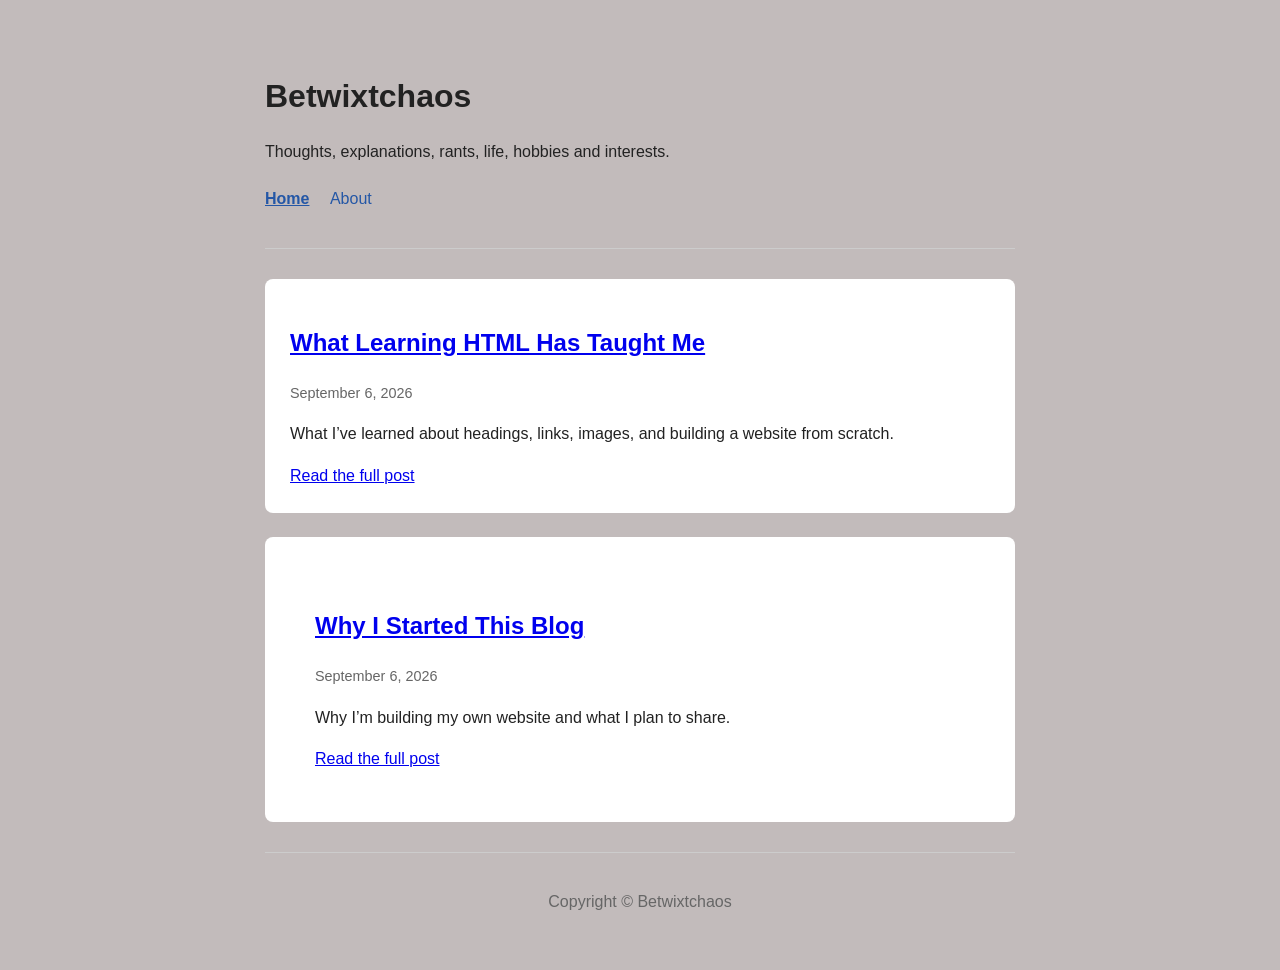
<file: index.html>
<!DOCTYPE html>
<html lang="en">
<head>
    <meta charset="UTF-8">
    <meta name="viewport" content="width=device-width, initial-scale=1.0">

    <title>Betwixtchaos</title>
    <link rel="stylesheet" href="style.css">
</head>

<body>
    <header>
        <h1>Betwixtchaos</h1>
        <p>Thoughts, explanations, rants, life, hobbies and interests.</p>
    <nav>
    <a href="index.html" aria-current="page">Home</a>
    <a href="about.html">About</a>
</nav>
    </header>

    <main>
        <article>
    <h2>
        <a href="posts/second-post.html">
            What Learning HTML Has Taught Me
        </a>
    </h2>

    <p class="post-date">
        <time datetime="2026-09-06">September 6, 2026</time>
    </p>

    <p>
        What I’ve learned about headings, links, images,
        and building a website from scratch.
    </p>

    <a href="posts/second-post.html">Read the full post</a>
</article>
        <article>
            <article>
    <h2>
        <a href="posts/first-post.html">Why I Started This Blog</a>
    </h2>

    <p class="post-date">
        <time datetime="2026-09-06">September 6, 2026</time>
    </p>

    <p>
        Why I’m building my own website and what I plan to share.
    </p>

    <a href="posts/first-post.html">Read the full post</a>
</article>
        </article>
    </main>

    <footer>
        <p>Copyright © Betwixtchaos</p>
    </footer>
</body>
</html>
</file>
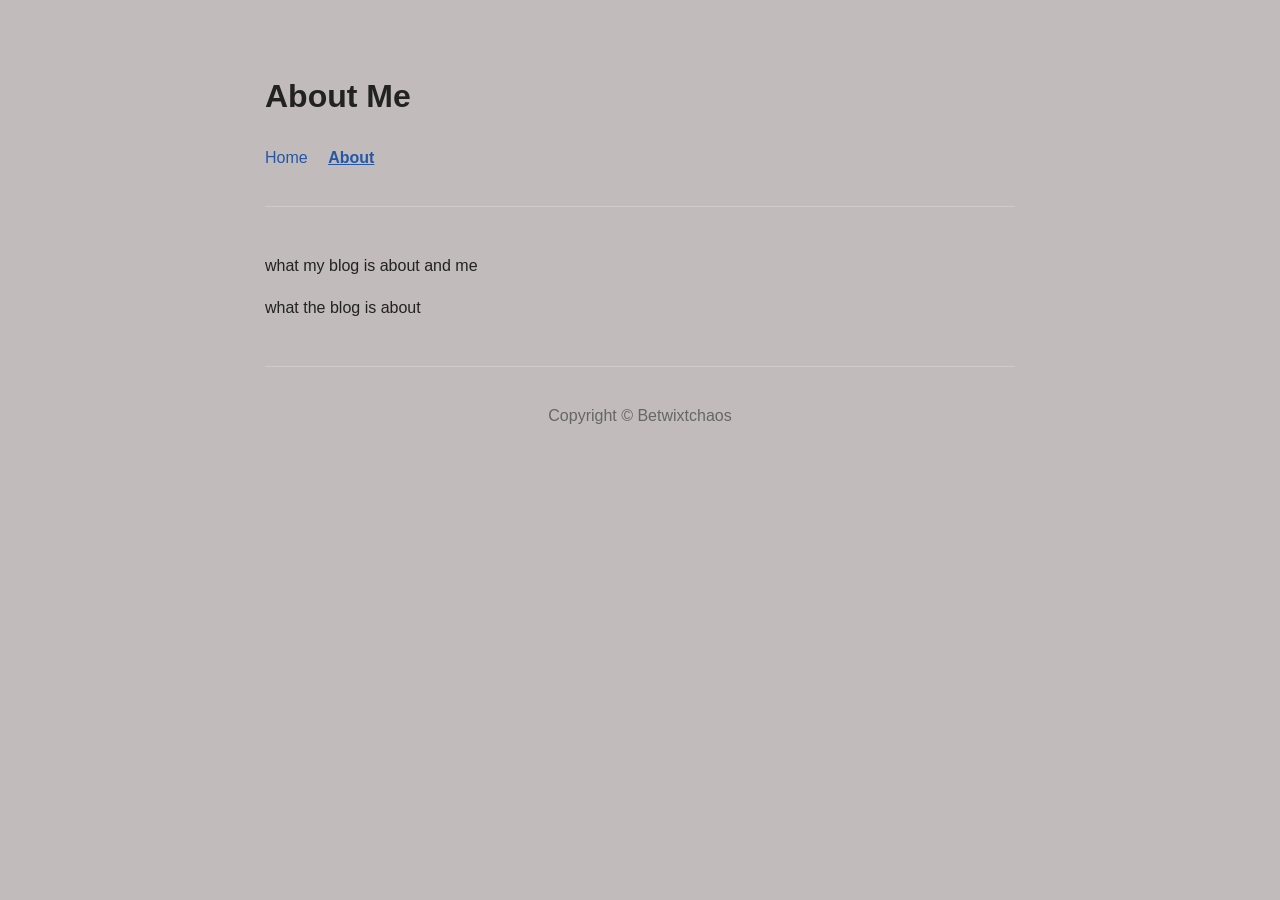
<file: about.html>
<!DOCTYPE html>
<html lang="en">
<head>
    <meta charset="UTF-8">
    <meta name="viewport" content="width=device-width, initial-scale=1.0">

    <title>About | about section testerrr</title>
    <link rel="stylesheet" href="style.css">
</head>

<body>
    <header>
        <h1>About Me</h1>

        <nav>
    <a href="index.html">Home</a>
    <a href="about.html" aria-current="page">About</a>
</nav>
    </header>

    <main>
        <p>what my blog is about and me</p>
        <p>what the blog is about</p>
    </main>

    <footer>
        <p>Copyright © Betwixtchaos</p>
    </footer>
</body>
</html>
</file>
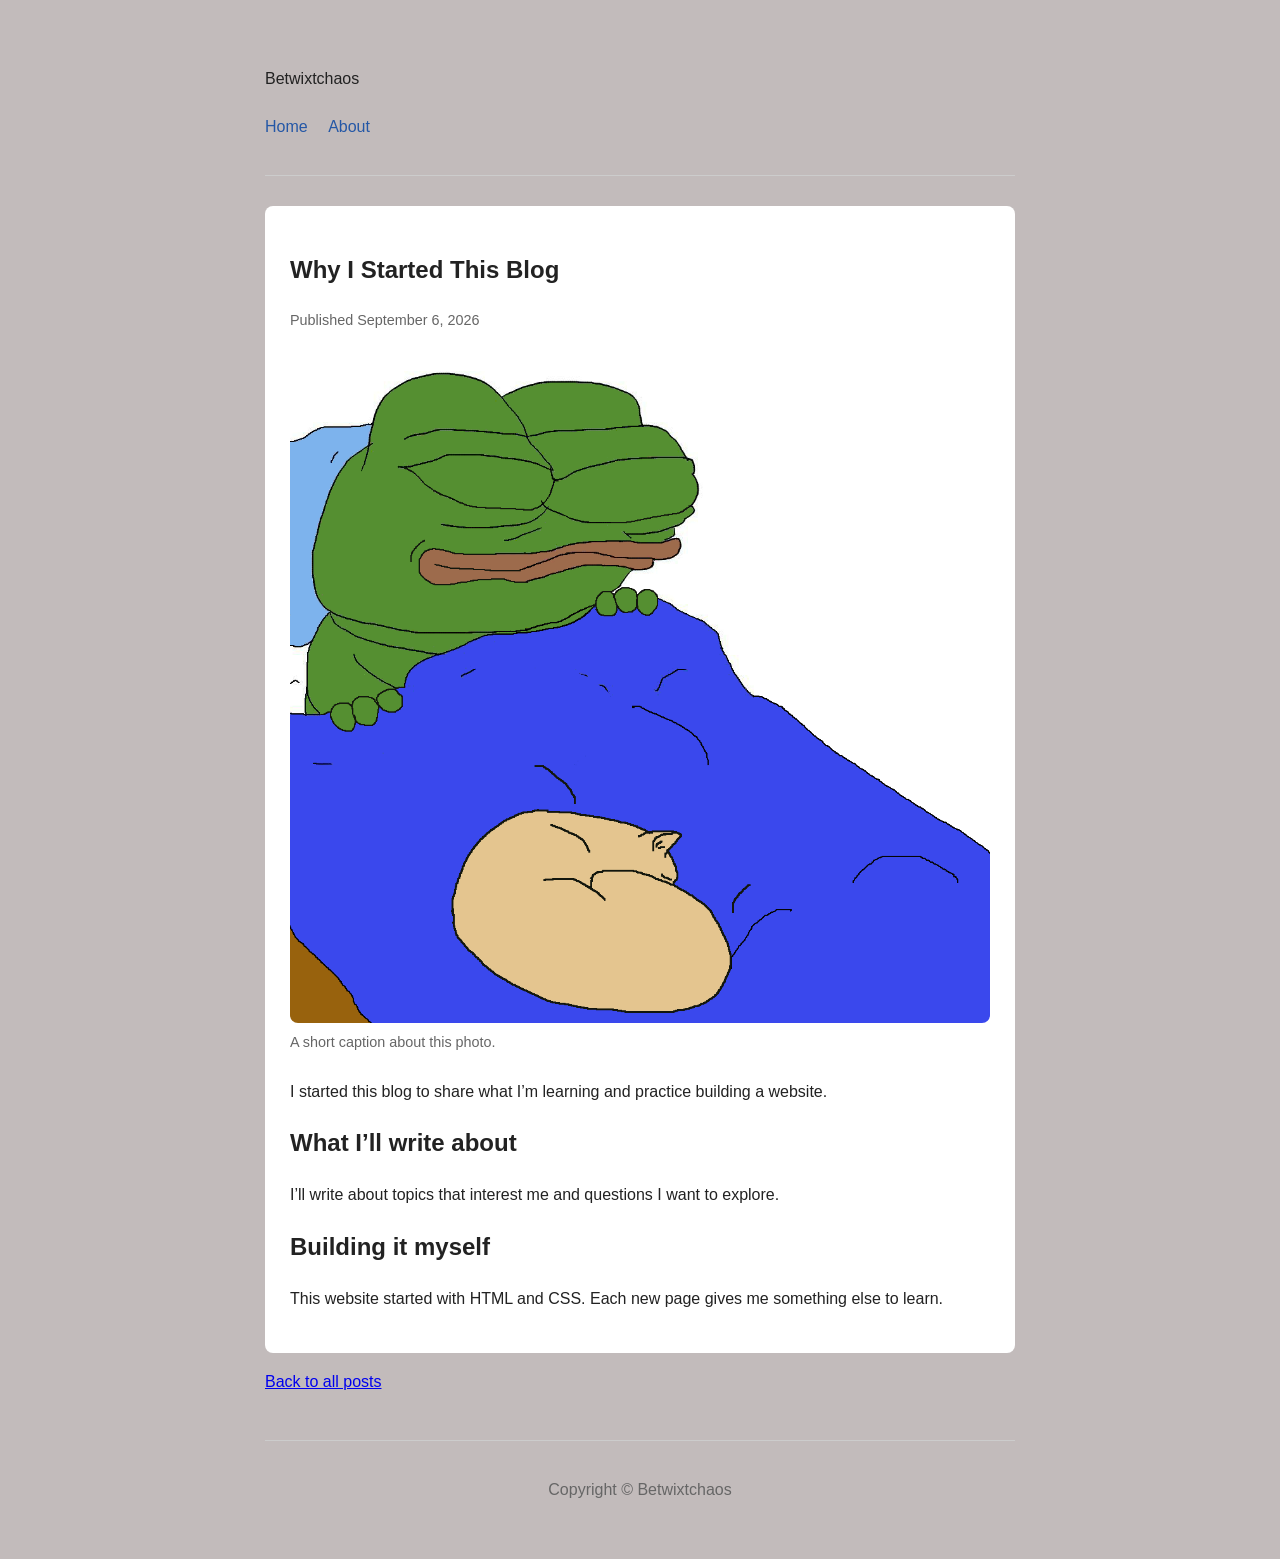
<file: posts/first-post.html>
<!DOCTYPE html>
<html lang="en">
<head>
    <meta charset="UTF-8">
    <meta name="viewport" content="width=device-width, initial-scale=1.0">

    <title>Why I Started This Blog | my blog name here</title>
    <link rel="stylesheet" href="../style.css">
</head>

<body>
    <header>
        <p>Betwixtchaos</p>

        <nav>
            <a href="../index.html">Home</a>
            <a href="../about.html">About</a>
        </nav>
    </header>

    <main>
        <article>
            <h1>Why I Started This Blog</h1>

            <p class="post-date">
                Published
                <time datetime="2026-09-06">September 6, 2026</time>
                <figure>
    <img
        src="../images/cat.png"
        alt="a cat resting on a sleeping pepe's bed"
    >
    <figcaption>A short caption about this photo.</figcaption>
</figure>
            </p>

            <p>
                I started this blog to share what I’m learning
                and practice building a website.
            </p>

            <h2>What I’ll write about</h2>

            <p>
                I’ll write about topics that interest me and
                questions I want to explore.
            </p>

            <h2>Building it myself</h2>

            <p>
                This website started with HTML and CSS.
                Each new page gives me something else to learn.
            </p>
        </article>

        <p><a href="../index.html">Back to all posts</a></p>
    </main>

    <footer>
        <p>Copyright © Betwixtchaos</p>
    </footer>
</body>
</html>
</file>
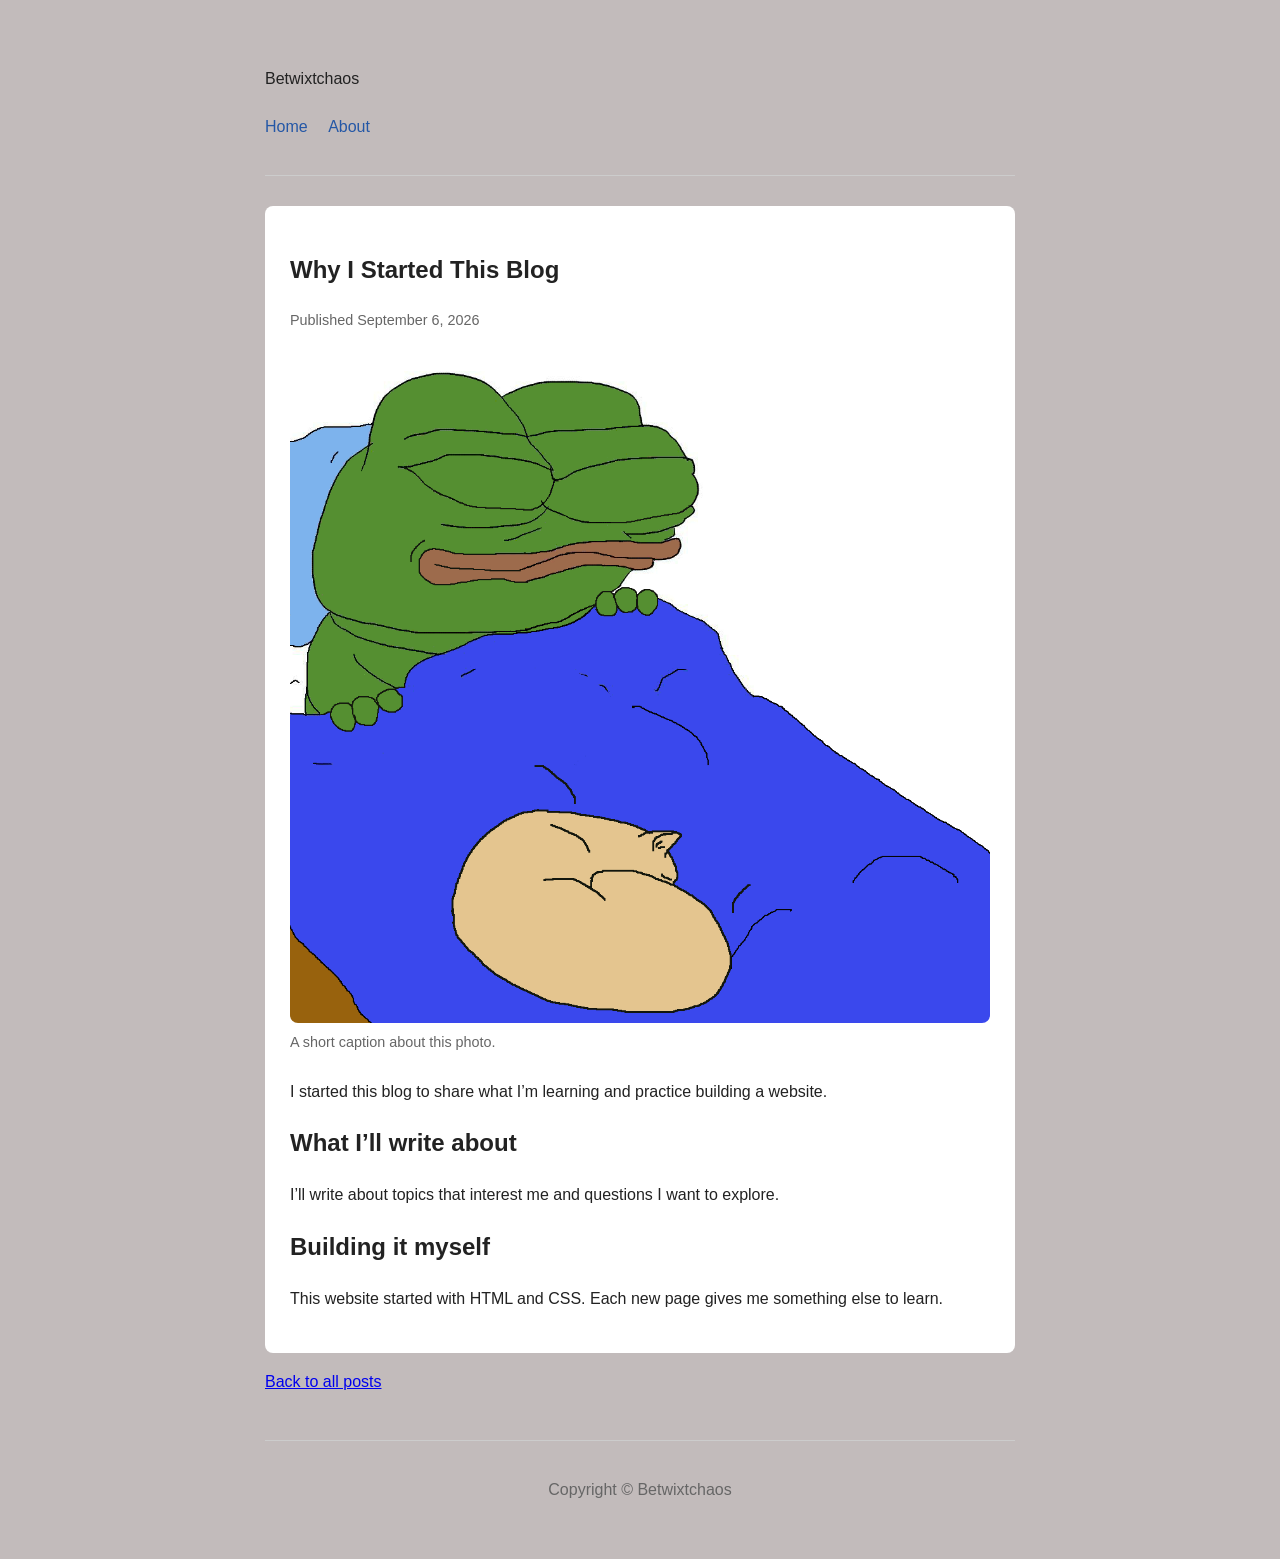
<file: posts/second-post.html>
<!DOCTYPE html>
<html lang="en">
<head>
    <meta charset="UTF-8">
    <meta name="viewport" content="width=device-width, initial-scale=1.0">

    <title>Pronouns and why they are dumb | my blog name here</title>
    <link rel="stylesheet" href="../style.css">
</head>

<body>
    <header>
        <p>Betwixtchaos</p>

        <nav>
            <a href="../index.html">Home</a>
            <a href="../about.html">About</a>
        </nav>
    </header>

    <main>
        <article>
            <h1>Why I Started This Blog</h1>

            <p class="post-date">
                Published
                <time datetime="2026-09-06">September 6, 2026</time>
                <figure>
    <img
        src="../images/cat.png"
        alt="a cat resting on a sleeping pepe's bed"
    >
    <figcaption>A short caption about this photo.</figcaption>
</figure>
            </p>

            <p>
                I started this blog to share what I’m learning
                and practice building a website.
            </p>

            <h2>What I’ll write about</h2>

            <p>
                I’ll write about topics that interest me and
                questions I want to explore.
            </p>

            <h2>Building it myself</h2>

            <p>
                This website started with HTML and CSS.
                Each new page gives me something else to learn.
            </p>
        </article>

        <p><a href="../index.html">Back to all posts</a></p>
    </main>

    <footer>
        <p>Copyright © Betwixtchaos</p>
    </footer>
</body>
</html>
</file>
<file: style.css>
body {
    max-width: 750px;
    margin: 0 auto;
    padding: 20px;

    background-color: #c2bbbb;
    color: #222222;

    font-family: Arial, sans-serif;
    line-height: 1.6;
}

header {
    padding: 30px 0;
    border-bottom: 1px solid #cccccc;
}

header h1 {
    margin-bottom: 5px;
}

main {
    padding: 30px 0;
}

article {
    padding: 25px;
    background-color: white;
    border-radius: 8px;
}

footer {
    padding: 20px 0;
    border-top: 1px solid #cccccc;
    color: #666666;
    text-align: center;
}nav {
    margin-top: 16px;
}

nav a {
    display: inline-block;
    margin-right: 16px;
    padding: 6px 0;
    color: #2457a6;
    text-decoration: none;
}

nav a:hover,
nav a:focus-visible {
    text-decoration: underline;
}.post-date {
    color: #666666;
    font-size: 0.9rem;
}figure {
    margin: 24px 0;
}

img {
    display: block;
    max-width: 100%;
    height: auto;
    border-radius: 8px;
}

figcaption {
    margin-top: 8px;
    color: #666666;
    font-size: 0.9rem;
}@media (max-width: 600px) {
    body {
        padding: 12px;
    }

    article {
        padding: 16px;
    }
}article + article {
    margin-top: 24px;
}nav a[aria-current="page"] {
    font-weight: bold;
    text-decoration: underline;
}
</file>
